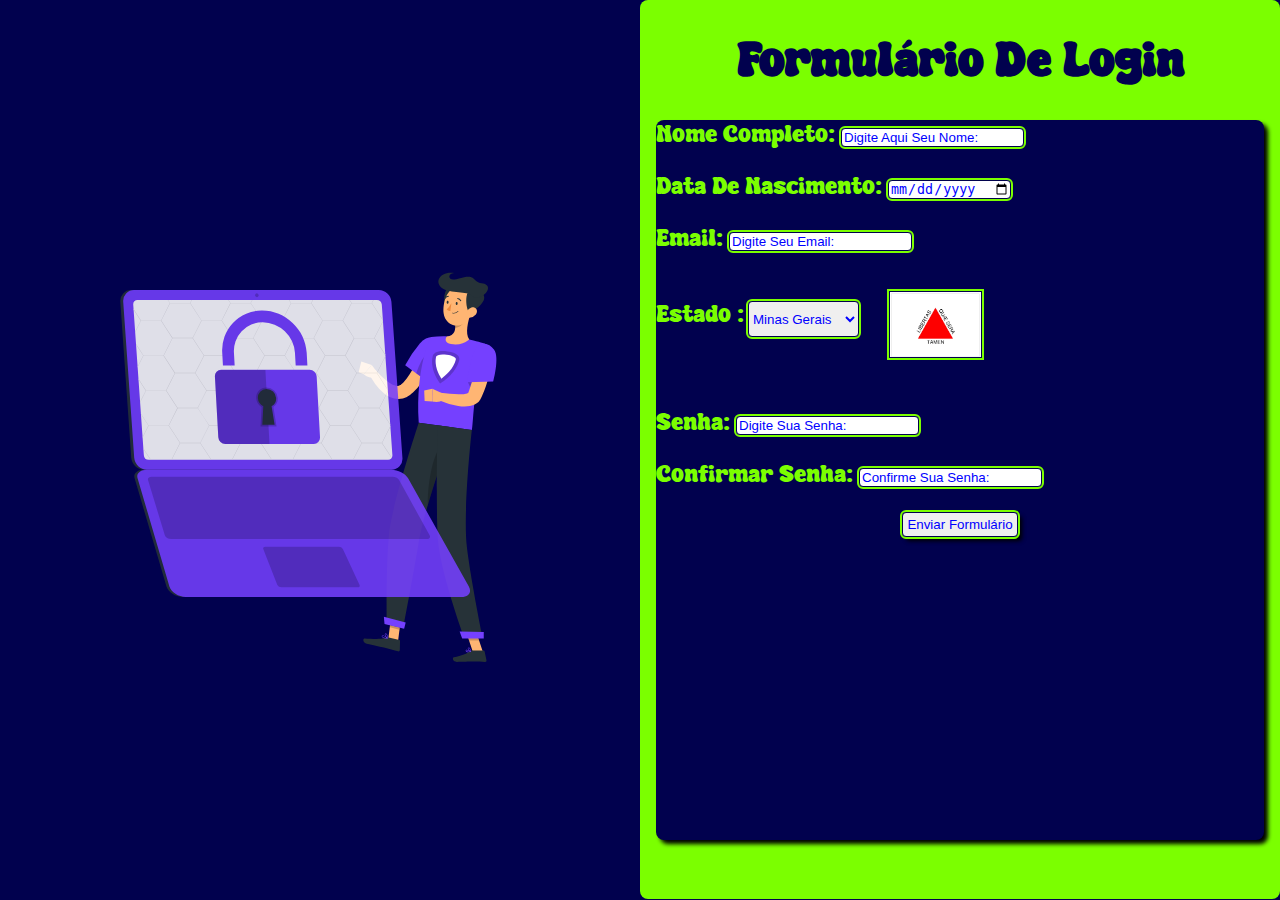
<file: index.html>
<!DOCTYPE html>
<html lang="pt-br">
<head>
    <meta charset="UTF-8">
    <meta name="viewport" content="width=device-width, initial-scale=1.0">
    <title>projeto form</title>
    <link rel="stylesheet" href="estilo.css">
</head>
<body>
    <main>
      <div id="animacao">
      <img src="animation.svg" alt="">
      </div>
    
      <div id="formulario">
        <h1 id="titulo-form">Formulário De Login</h1>
        <div id="cont-form">
        <form action="#">
            <p class="paragrafo-input">Nome Completo: <input type="text" name="nome" id="inpnome" placeholder="Digite Aqui Seu Nome:"></p>

            <p class="paragrafo-input">Data De Nascimento: <input type="date" name="nasc" id="nascimento"></p>

            <p class="paragrafo-input">Email: <input type="email" name="email" id="email" placeholder="Digite Seu Email:"></p>
            <div id="container-select">
                <p class="paragrafo-input">Estado :</p>
                <select name="estado" id="estado">
                    <option value="Minas Gerais">Minas Gerais</option>
                    <option value="São Paulo">São Paulo</option>
                    <option value="Rio De Janeiro">Rio De Janeiro</option>
                    <option value="EspirítO Santo">Espiríto Santo</option>
                </select>
                <div id="div-estado">
                    
                </div>
            </div>

            <p class="paragrafo-input">Senha: <input type="password" name="senha" id="senha" placeholder="Digite Sua Senha:"></p>

            <p class="paragrafo-input"> Confirmar Senha: <input type="password" name="senha" id="confirmar-senha" placeholder="Confirme Sua Senha:"></p>

            <input onclick="clicar()" type="submit" value="Enviar Formulário" id="submit">

            <div id="bandeiras-estados">
             
            </div>
        </form>
        

    </main>
<script src="codebase.js"></script>    
</body>
</html>
</file>
<file: estilo.css>
@font-face {
    font-family:"special-font" ;
    src: url(fontes/Super\ Dream.ttf) format(truetype);
}
:root{
    --fonte-especial:"special-font"
}
body{
    background-color:rgb(1, 1, 78);
    margin:0px;

}
html{
    font-size:16px;
}
main{
    width:100%;
    height:100%;
    background-color:rgb(1, 1, 78);
    display:flex;
    justify-content:space-between;
    flex-flow:row nowrap;
    margin:0px; 
}
#animacao{
    width:50vw;
    height:99vh;
    border-radius:8px;
    display:flex;
    justify-content:center;
    align-items:center;
    margin-top:3px;
    margin-bottom:3px;

}
#formulario{
    width:50vw;
    height:99.9vh;
    background-color:rgb(123, 255, 0);
    border-radius:8px;

}
#titulo-form{
    font-family:var(--fonte-especial);
    font-size:3rem;
    color:rgb(1, 1, 78);
    text-align:center;
}
#cont-form{
    width:95%;
    height:80%;
    background-color:rgb(1, 1, 78);
    border-radius:8px;
    margin:auto;
    box-shadow:4px 4px 4px black;
}
.paragrafo-input{
    color:rgb(123, 255, 0);
    font-family:var(--fonte-especial);
    font-size:1.5rem;
    
}
#inpnome{
    outline:2px solid rgb(123, 255, 0);
    border:1px solid rgb(1, 1, 78);
    border-radius:4px;
    color:blue   
}
#nascimento{
    outline:2px solid rgb(123, 255, 0);
    border:1px solid rgb(1, 1, 78);
    border-radius:4px;  
    color:blue;
}
#email{
    outline:2px solid rgb(123, 255, 0);
    border:1px solid rgb(1, 1, 78);
    border-radius:4px;  
    color:blue;
}
#senha{
    outline:2px solid rgb(123, 255, 0);
    border:1px solid rgb(1, 1, 78);
    border-radius:4px;  
    color:blue;
}
#confirmar-senha{
    outline:2px solid rgb(123, 255, 0);
    border:1px solid rgb(1, 1, 78);
    border-radius:4px;  
    color:blue;
}
#submit{
    border-radius:4px;
    outline:2px solid rgb(123, 255, 0);
    border:1px solid rgb(1, 1, 78);
    padding: 4px;
    color:blue;
    display:block;
    margin:auto;
    box-shadow:4px 4px 4px black;
}
#inpnome::placeholder{
    color:blue;
    opacity:1;
}
#nascimento::placeholder{
    color:blue;
    opacity:1;
}#email::placeholder{
    color:blue;
    opacity:1;
}#senha::placeholder{
    color:blue;
    opacity:1;
}#confirmar-senha::placeholder{
    color:blue;
    opacity:1;
}
#submit:hover{
    background-color:rgb(123, 255, 0);
    color:blue;
    border:2px solid blue;
    outline:3px solid blue;
    transition-duration: 0.4s;
}
#container-select{
    display:flex;
    flex-flow:row;
    width:100%;
    height:12vh;
}
#estado{
    height:4vh;
    margin-top:25px;
    margin-left:4px;
    outline:2px solid rgb(123, 255, 0);
    border:1px solid rgb(1, 1, 78);
    border-radius:4px;
    color:blue;
}
#div-estado{
    width:15%;
    height:60%;
    margin-left:30px;
    margin-top:15px;
    background-image:url(imagens/minas-gerais-bandeira.webp);
    background-size:100% 100%;
    outline:2px solid rgb(123, 255, 0);
    border:1px solid rgb(1, 1, 78);   
}
</file>
